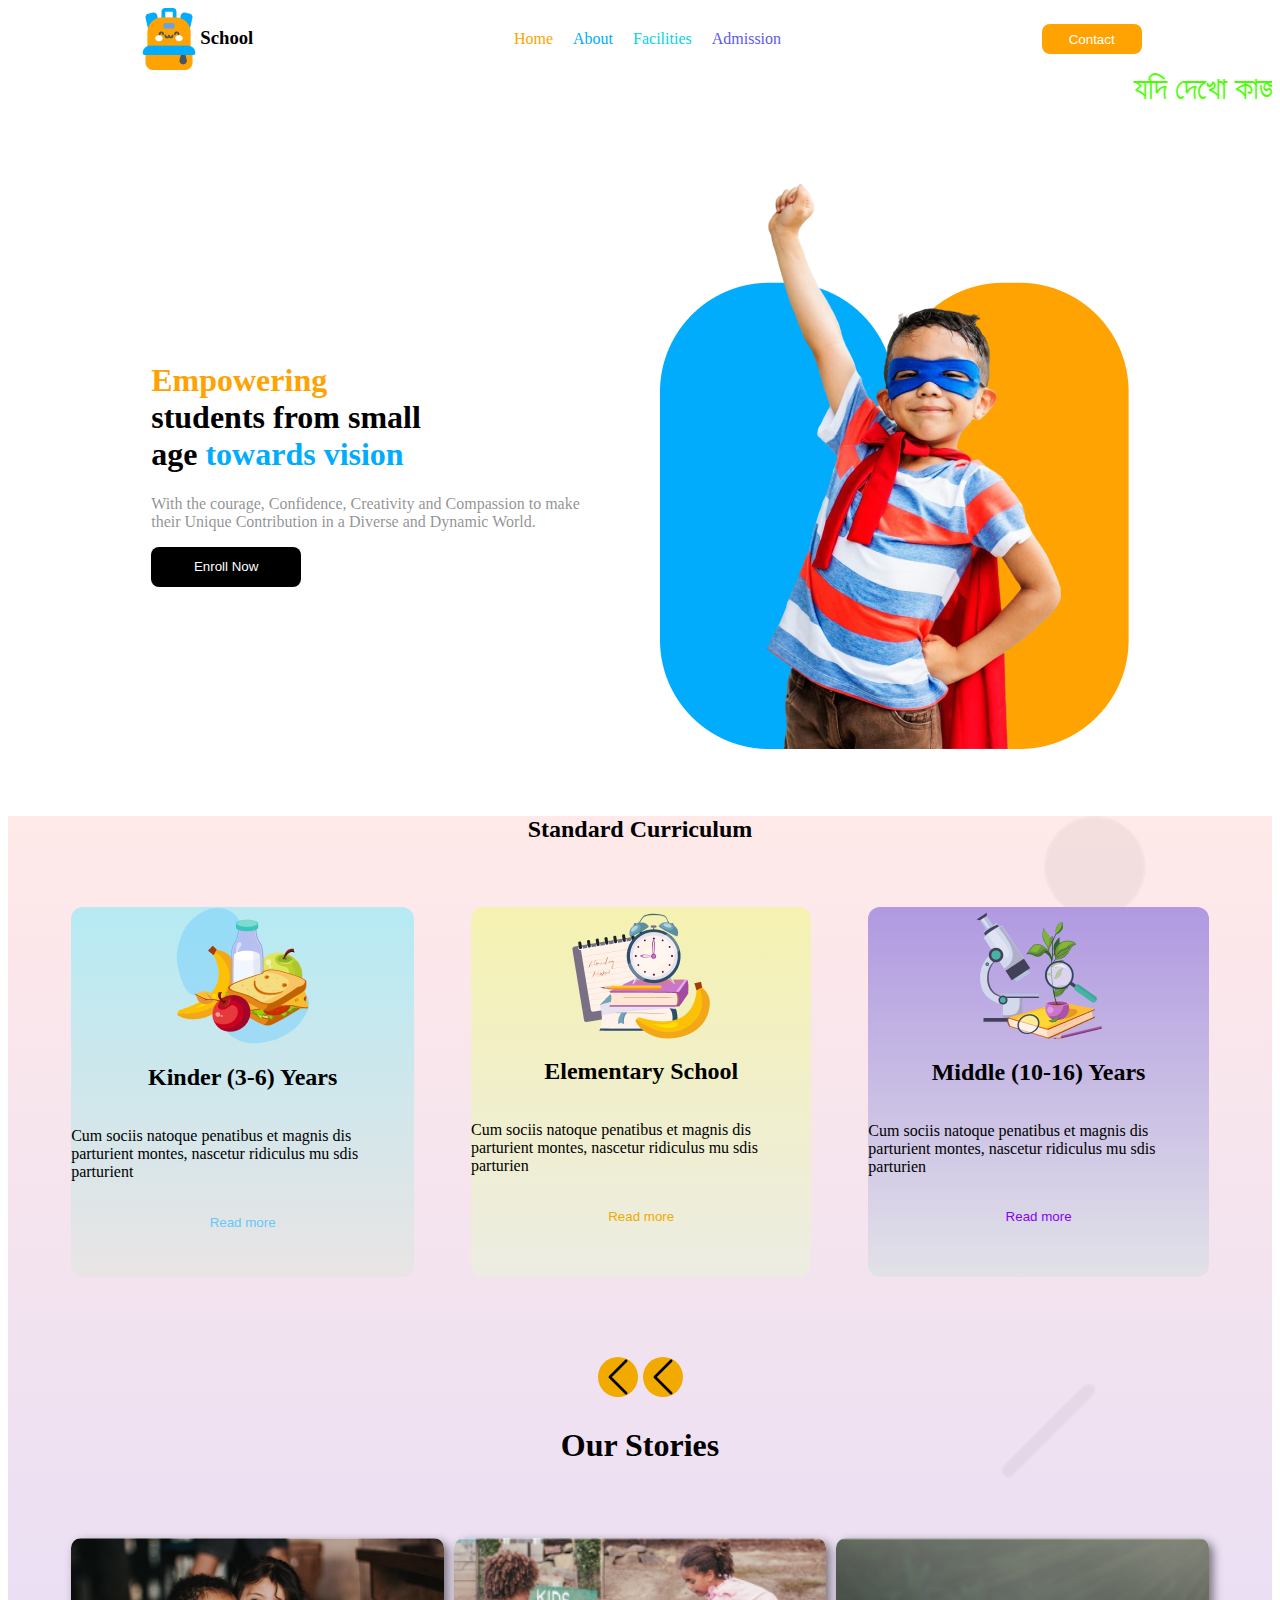
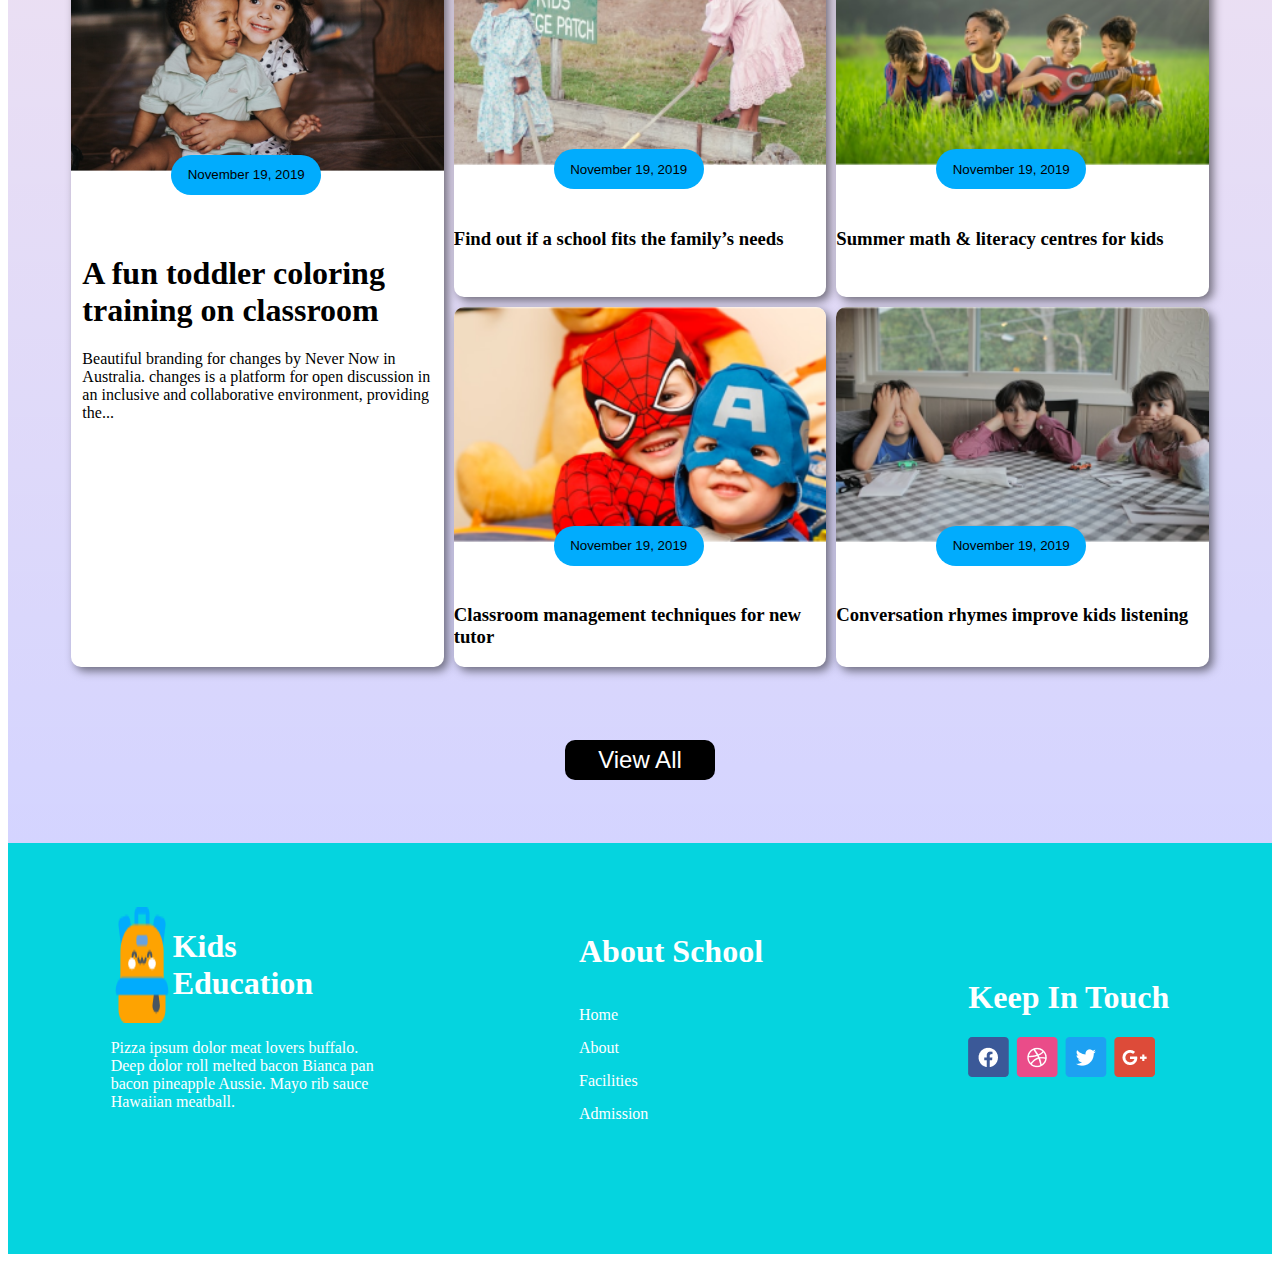
<file: index.html>
<!DOCTYPE html>
<html lang="en">
  <head>
    <meta charset="UTF-8" />
    <meta name="viewport" content="width=device-width, initial-scale=1.0" />
    <title>Kids School</title>
    <link rel="stylesheet" href="style.css" />
  </head>
  <body>
    <nav class="navbar display-flex">
      <div class="nav-img display-flex">
        <img class="nav-logo" src="assets/logo.png" alt="" />
        <h3 class="nav-t1">School</h3>
      </div>
      <div class="nav-links display-flex">
        <a class="nav-t2" href="#">Home</a>
        <a class="nav-t3" href="#">About</a>
        <a class="nav-t4" href="#">Facilities</a>
        <a class="nav-t5" href="#">Admission</a>
      </div>
      <div class="nav-btns">
        <img class="nav-menu" src="assets/menu.png" alt="" />
        <button class="nav-btn">Contact</button>
      </div>
    </nav>
    <marquee
      style="font-size: xx-large"
      behavior="scroll"
      direction="left"
      scrollamount="15"
      ><span style="color: rgb(68, 255, 0)"
        >যদি দেখো কাজ হচ্ছে না, ওর আব্বাকে ধরে ফ্লেক্স মারো</span
      >
      <span style="color: rgba(0, 225, 255, 0.918)"
        >তোমার পাশের বাসার ভাবি যদি তোমাকে ডাকে তার পরও তোমাকে এসাইনমেন্ট অন টাইমে সাবমিট করতে হবে</span
      >
      <span style="color: rgb(255, 196, 0)"
      তোমার বিড়াল যদি মিউ মিউ করে  তার পরও তোমাকে এসাইনমেন্ট অন টাইমে সাবমিট করতে হবে
      </span>
      <span style="color: rgb(255, 0, 242)">
        তোমার বিড়াল যদি মিউ মিউ করে  তার পরও তোমাকে এসাইনমেন্ট অন টাইমে সাবমিট করতে হবে</span
      >
      <span style="color: rgb(255, 0, 0)">
        তোমার বিড়াল যদি মিউ মিউ করে  তার পরও তোমাকে এসাইনমেন্ট অন টাইমে সাবমিট করতে হবে</span
      ></marquee
    >
    <div class="section-1 display-flex">
      <div class="sec1-card1">
        <h1 class="sec1-card1-t1">
          Empowering <br />

          <span class="sec1-card1-t2">
            students from small <br />
            age </span
          ><span class="sec1-card1-t3">towards vision</span>
        </h1>
        <p class="sec1-card1-t4">
          With the courage, Confidence, Creativity and Compassion to make <br />
          their Unique Contribution in a Diverse and Dynamic World.
        </p>
        <button class="sec1-btn1">Enroll Now</button>
      </div>
      <div class="sec1-card2">
        <img class="sec1-img1" src="assets/hero-kids.png" alt="" />
      </div>
    </div>
    <section class="section2-section3">
      <h2 class="section2-t1">Standard Curriculum</h2>
      <div class="section2 display-flex">
        <div class="section2-card1 display-flex">
          <img src="assets/kinder.png" alt="" />
          <h2>Kinder (3-6) Years</h2>
          <p>
            Cum sociis natoque penatibus et magnis dis parturient montes,
            nascetur ridiculus mu sdis parturient
          </p>
          <button class="section2-card1-btn1">Read more</button>
        </div>
        <div class="section2-card2 display-flex">
          <img src="assets/elementary.png" alt="" />
          <h2>Elementary School</h2>
          <p>
            Cum sociis natoque penatibus et magnis dis parturient montes,
            nascetur ridiculus mu sdis parturien
          </p>
          <button class="section2-card1-btn2">Read more</button>
        </div>
        <div class="section2-card3 display-flex">
          <img src="assets/middle.png" alt="" />
          <h2>Middle (10-16) Years</h2>
          <p>
            Cum sociis natoque penatibus et magnis dis parturient montes,
            nascetur ridiculus mu sdis parturien
          </p>
          <button class="section2-card1-btn3">Read more</button>
        </div>
      </div>
      <div class="sec2-btn display-flex">
        <div class="sec2-btn4">
          <img class="sec2-img1" src="assets/left arrow.png" alt="" />
        </div>
        <div class="sec2-btn4">
          <img class="sec2-img2" src="assets/left arrow.png" alt="" />
        </div>
      </div>
      <div class="section2-t4">
        <h3 class="section2-t5">Our Stories</h3>
      </div>
      <div class="section3-back">
        <div class="section3">
          <div class="section3-card1">
            <img class="section3-img1" src="assets/story-1.png" alt="" />
            <button class="section3-btn1">November 19, 2019</button>
            <h1 class="section3-card1-t1">
              A fun toddler coloring training on classroom
            </h1>
            <p class="section3-card1-t2">
              Beautiful branding for changes by Never Now in Australia. changes
              is a platform for open discussion in an inclusive and
              collaborative environment, providing the...
            </p>
          </div>
          <div class="section3-card2">
            <img class="section3-img2" src="assets/story-2.png" alt="" />
            <button class="section3-btn1">November 19, 2019</button>
            <h3>Find out if a school fits the family’s needs</h3>
          </div>
          <div class="section3-card3">
            <img class="section3-img2" src="assets/story-3.png" alt="" />
            <button class="section3-btn1">November 19, 2019</button>
            <h3>Summer math & literacy centres for kids</h3>
          </div>
          <div class="section3-card4">
            <img class="section3-img2" src="assets/story-4.png" alt="" />
            <button class="section3-btn1">November 19, 2019</button>
            <h3>Classroom management techniques for new tutor</h3>
          </div>
          <div class="section3-card5">
            <img class="section3-img2" src="assets/story-5.png" alt="" />
            <button class="section3-btn1">November 19, 2019</button>
            <h3>Conversation rhymes improve kids listening</h3>
          </div>
        </div>
        <div class="sec3-btns2">
          <button class="sec3-btn2">View All</button>
        </div>
      </div>
    </section>
    <footer>
      <div class="footer-main-sec">
        <div class="footer-sec1">
          <div class="footer-sec1-part1">
            <img src="assets/logo.png" alt="" />
            <h1>
              Kids <br />
              Education
            </h1>
          </div>
          <p>
            Pizza ipsum dolor meat lovers buffalo. <br />
            Deep dolor roll melted bacon Bianca pan <br />
            bacon pineapple Aussie. Mayo rib sauce <br />
            Hawaiian meatball.
          </p>
        </div>
        <div class="footer-sec2">
          <h1>About School</h1>
          <a class="footer-li" href="#">Home</a>
          <a class="footer-li" href="#">About</a>
          <a class="footer-li" href="#">Facilities</a>
          <a class="footer-li" href="#">Admission</a>
        </div>
        <div class="footer-sec3">
          <h1>Keep In Touch</h1>
          <div class="footer-logo-fb">
            <img src="assets/fb.png" alt="" />
            <img src="assets/dribble.png" alt="" />
            <img src="assets/twitter.png" alt="" />
            <img src="assets/google+.png" alt="" />
          </div>
        </div>
      </div>
    </footer>
  </body>
</html>
</file>
<file: style.css>
/* shared style */
.display-flex {
    display: flex;
}

.navbar{
    
    justify-content: space-around;
    align-items: center;
}
.nav-links{
           gap: 20px;
}
.nav-menu{
    display: none;
}

a{
    text-decoration: none;
}
.nav-t2{
    color: #FEA301;
}
.nav-t3{
    color:#01ACFD;
}
.nav-t4{
    color: #05D4DF
}
.nav-t5{
    color: #5D58EF;
}
.nav-btn{
    width: 100px;
    height: 30px;
    background-color: #FEA301;
    border: none;
    border-radius: 8px;
    color: white;
}
.section-1{
    margin: 5%;
    justify-content: space-evenly;
    align-items: center;
    
}
.sec1-card1-t1{
    color: #FEA301;
    font-size: 2rem;
   
}
.sec1-card1-t2{
    color: black;

}
.sec1-card1-t5{
    color: black;
    
}
.sec1-card1-t3{
    color: #01ACFD;

}
.sec1-card1-t4{
    font-size: medium;
    color:rgba(36,36,36,0.5) ;

}
.sec1-btn1{
    height: 40px;
    width: 150px;
    border-radius: 8px;
    border: none;
    background-color: black;
    color: white;
}
.section2-t1{
    text-align: center;
}
.section2{
    margin-left: 5%;
    margin-right: 5%;
    margin-top: 5%;
    gap: 5%;
    
}
.section2-card1{
    background: linear-gradient(to bottom, rgb(182, 234, 243), rgb(233, 228, 228));
    border-radius: 12px;
    justify-content: center;
    align-items: center;
    flex-direction: column;
    
}
.section2-card2{
    background: linear-gradient(to bottom, rgb(245, 242, 177), rgb(236, 236, 227));
    border-radius: 12px;
    justify-content: center;
    align-items: center;
    flex-direction: column;
}
.section2-card3{
    background: linear-gradient(to bottom, rgb(176, 153, 225), rgb(226, 226, 232));
    border-radius: 12px;
    justify-content: center;
    align-items: center;
    flex-direction: column;
    background-color: transparent;

}
.section2-card1-btn1{
    width: 100px;
    height: 50px;
    border: none;
    border-radius: 8px;
    color: #64C8FF;
    background-color: transparent;
    margin-bottom: 30px;
}
.section2-card1-btn2{
    width: 100px;
    height: 50px;
    border: none;
    border-radius: 8px;
    color: #F0AA00;
    background-color: transparent;
    margin-bottom: 30px;
}
.section2-card1-btn3{
    width: 100px;
    height: 50px;
    border: none;
    border-radius: 8px;
    color: #8700FF;
    background-color: transparent;
    margin-bottom: 30px;
}
.section2-section3{
    background-image:linear-gradient(rgba(255, 0, 0, 0.088), rgba(0, 0, 255, 0.170)),url(./assets/bg.png);
    background-size: cover;
    background-repeat: no-repeat;
    background-color: transparent;
}
.sec2-btn{
    margin-top: 80px;
    align-items: center;
    justify-content: center;
    gap: 5px;

}
.sec2-btn4{
    background-color: #F0AA00;
    height: 40px;
    width: 40px;
    background-position: center;
    border-radius: 50%;
}
.sec2-img1{
    height:40px ;
    width: 40px;
}
.sec2-img2{
    height:40px ;
    width: 40px;
    transform: rotate(360deg);
}
.section2-t4{
    margin-top: 30px;
}
.section2-t5{
    text-align: center;
    font-size: 2rem;
    margin-top: 20px;
}
.section3-back{
    /* background: linear-gradient(to top, rgb(227, 220, 241), rgb(226, 226, 232)); */
}
.section3{
    padding-top: 10px;
    padding-bottom: 10px;
    display: grid;
    grid-template-columns:1fr 1fr 1fr;
   grid-template-rows: repeat(2,1fr);
   gap: 10px;
   margin: 5% 5%;
}
.section3-card1{
    overflow: hidden;
    
    box-shadow: 4px 4px 10px rgba(0, 0, 0, 0.5);
    border: none;
    border-radius: 10px;
    grid-row: span 2;
    background-color:white;
    
}
.section3-btn1{
    height: 40px;
    width: 150px;
    border-radius: 20px;
    position: relative;
    left: 100px;
    top: -20px;
    background-color: #01ACFD;
    border: none;

}
.section3-card1-t1{
    margin-left: 3%;
    margin-right: 3%;
}
.section3-card1-t2{
    margin-left: 3%;
    margin-right: 3%;
}
.section3-img1{
    max-width: 100%;
    height: 50%;
    height: auto;
    object-fit: contain;
}
.section3-card1-t1{
      margin-top: 40px;
}
.section3-img2{
    width: 100%;
}
.section3-card2{
    box-shadow: 4px 4px 10px rgba(0, 0, 0, 0.5);
    overflow: hidden;
    border: none;
    border-radius: 10px;
    background-color:white;
    
}
.section3-card3{
    box-shadow: 4px 4px 10px rgba(0, 0, 0, 0.5);
    overflow: hidden;
    border: none;
    border-radius: 10px;
    background-color: white;
}
.section3-card4{
    box-shadow: 4px 4px 10px rgba(0, 0, 0, 0.5);
    overflow: hidden;
    border: none;
    border-radius: 10px;
    background-color: white;
    
}
.section3-card5{
    box-shadow: 4px 4px 10px rgba(0, 0, 0, 0.5);
    overflow: hidden;
    border: none;
    border-radius: 10px;
    background-color: white;
}
.sec3-btns2{
    display: flex;
    justify-content: center;
    align-items: center;
    
}
.sec3-btn2{
    margin-bottom:5%;
    background-color: black;
    color: white;
    height: 40px;
    width: 150px;
    font-size: 1.5rem;
    border-radius: 10px;
    border: none;
}
.footer-main-sec{
    display: flex;
    justify-content: space-around;
    align-items: center;
    padding-top: 5%;
    padding-bottom: 10%;
    color: #FFFFFF;
    background-color: #05D4DF;
    
}
.footer-sec1-part1{
    display: flex;
}
.footer-sec2{
    display: flex;
    flex-direction: column;
    align-items: flex-start;
    justify-content: space-between;
    gap: 15px;
}
.footer-li{
    color: #FFFFFF;
    text-decoration: none;
}
.footer-logo-fb{
    display: flex;
    gap: 7px;
}
/* footer{
    background-color: #01ACFD;
    max-height: 1440px;
} */

















/* for mobile  */
@media screen and (max-width:576px){
    .nav-menu{
        display: inline-block;
        height: 40px;
        width: 40px;
        margin-right: -70px;
    }
    .navbar{
        border-bottom: 1px solid orange;
        height: 70px;
    }
    .nav-logo{
        height: 50px;
        width: 50px;
        margin-left: -70px;
    }
    .nav-links{
        display: none;
    }
    .nav-t1{
        display: none;
    }
    .nav-btn{
        display: none;
    }
    .section-1{
        flex-direction: column-reverse;
        justify-items: center;
        align-items: center;
    }
   
    .sec1-img1{
        max-width: 350px;
    }
    .sec1-card1{
        display: flex;
        align-items: center;
         flex-direction: column;
         align-items: center;
    }
    .section2{
        flex-direction: column;
    }
    .section2-card1{
        margin-bottom: 40px;
    }
    .section2-card2{
        margin-bottom: 40px;
    }
    .section2-card3{
        margin-bottom: 40px;
    }
    .sec2-btn{
        display: none;
    }
    .section3-card1{
        display: none;
    }
    .section3{
        padding-top: 10px;
        padding-bottom: 10px;
        display: grid;
        grid-template-columns:1fr 1fr;
       grid-template-rows: repeat(2,1fr);
       gap: 10px;
       margin: 5% 5%;
    }
    .section3-btn1{
        height: 40px;
        width: 150px;
        border-radius: 20px;
        position: relative;
        left: auto;
        top: -20px;
    
    }
    .footer-main-sec{
        flex-direction: column;
        padding-bottom: 110px;
    }

}
</file>
